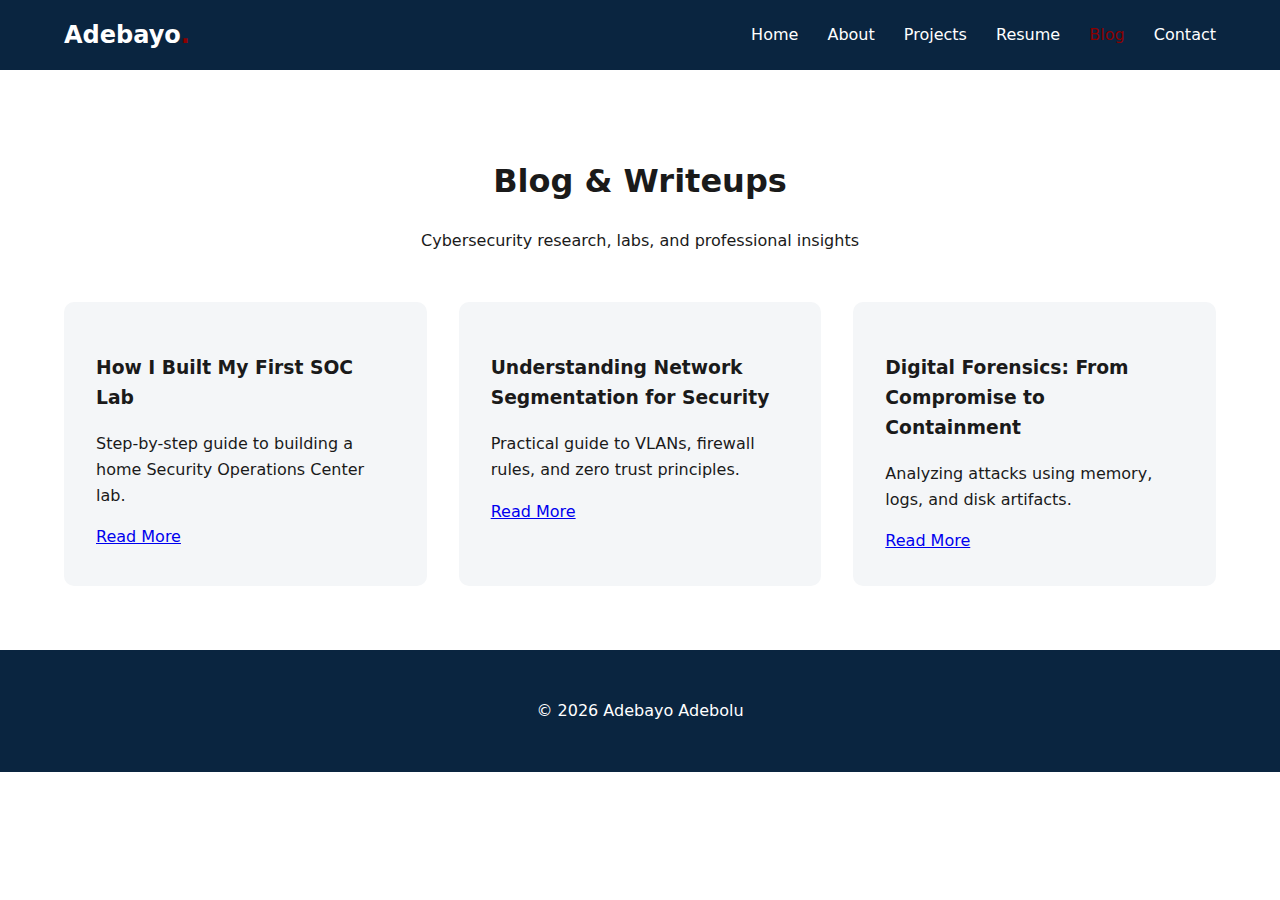
<file: blog.html>
<!DOCTYPE html>
<html lang="en">
<head>
  <meta charset="UTF-8">
  <title>Blog | Adebayo Adebolu</title>
  <link rel="stylesheet" href="assets/css/style.css">
  <link rel="stylesheet" href="assets/css/theme.css">
</head>
<body>
<header class="navbar">
  <div class="logo">Adebayo<span>.</span></div>
  <nav>
    <a href="index.html">Home</a>
    <a href="about.html">About</a>
    <a href="projects.html">Projects</a>
    <a href="resume.html">Resume</a>
    <a href="blog.html" class="active">Blog</a>
    <a href="contact.html">Contact</a>
  </nav>
</header>

<main class="page">
  <section class="page-header">
    <h1>Blog & Writeups</h1>
    <p>Cybersecurity research, labs, and professional insights</p>
  </section>

  <section class="blog-list">
    <article class="blog-card">
      <h3>How I Built My First SOC Lab</h3>
      <p>Step-by-step guide to building a home Security Operations Center lab.</p>
      <a href="#">Read More</a>
    </article>

    <article class="blog-card">
      <h3>Understanding Network Segmentation for Security</h3>
      <p>Practical guide to VLANs, firewall rules, and zero trust principles.</p>
      <a href="#">Read More</a>
    </article>

    <article class="blog-card">
      <h3>Digital Forensics: From Compromise to Containment</h3>
      <p>Analyzing attacks using memory, logs, and disk artifacts.</p>
      <a href="#">Read More</a>
    </article>
  </section>
</main>

<footer>
  <p>© 2026 Adebayo Adebolu</p>
</footer>
</body>
</html>
</file>
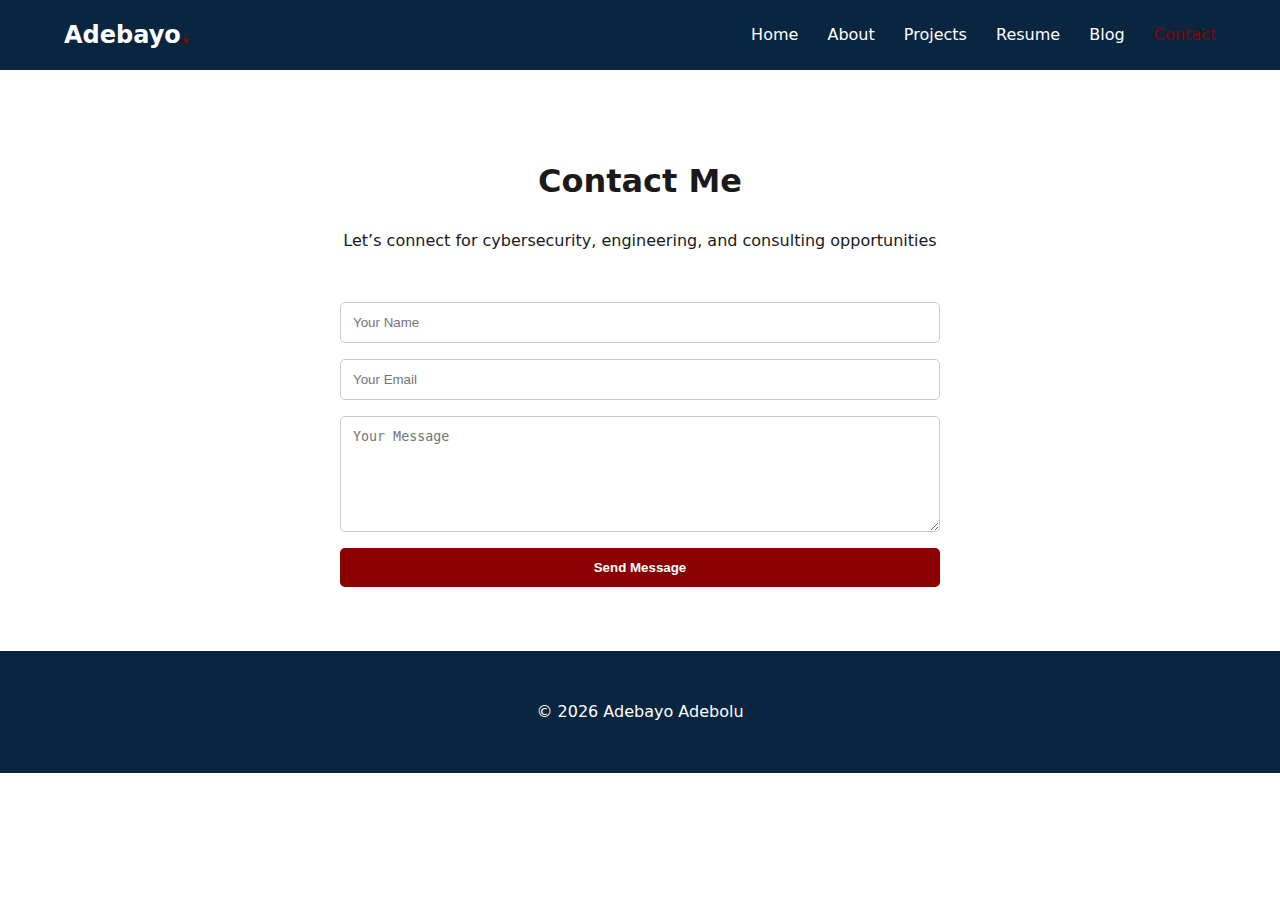
<file: contact.html>
<!DOCTYPE html>
<html lang="en">
<head>
  <meta charset="UTF-8">
  <title>Contact | Adebayo Adebolu</title>
  <link rel="stylesheet" href="assets/css/style.css">
  <link rel="stylesheet" href="assets/css/theme.css">
</head>
<body>
<header class="navbar">
  <div class="logo">Adebayo<span>.</span></div>
  <nav>
    <a href="index.html">Home</a>
    <a href="about.html">About</a>
    <a href="projects.html">Projects</a>
    <a href="resume.html">Resume</a>
    <a href="blog.html">Blog</a>
    <a href="contact.html" class="active">Contact</a>
  </nav>
</header>

<main class="page">
  <section class="page-header">
    <h1>Contact Me</h1>
    <p>Let’s connect for cybersecurity, engineering, and consulting opportunities</p>
  </section>

  <section class="contact-form">
    <form action="https://formspree.io/f/mayrjzqo" method="POST">
      <input type="text" name="name" placeholder="Your Name" required>
      <input type="email" name="email" placeholder="Your Email" required>
      <textarea name="message" placeholder="Your Message" rows="6" required></textarea>
      <button type="submit" class="btn">Send Message</button>
    </form>
  </section>
</main>

<footer>
  <p>© 2026 Adebayo Adebolu</p>
</footer>
</body>
</html>
</file>
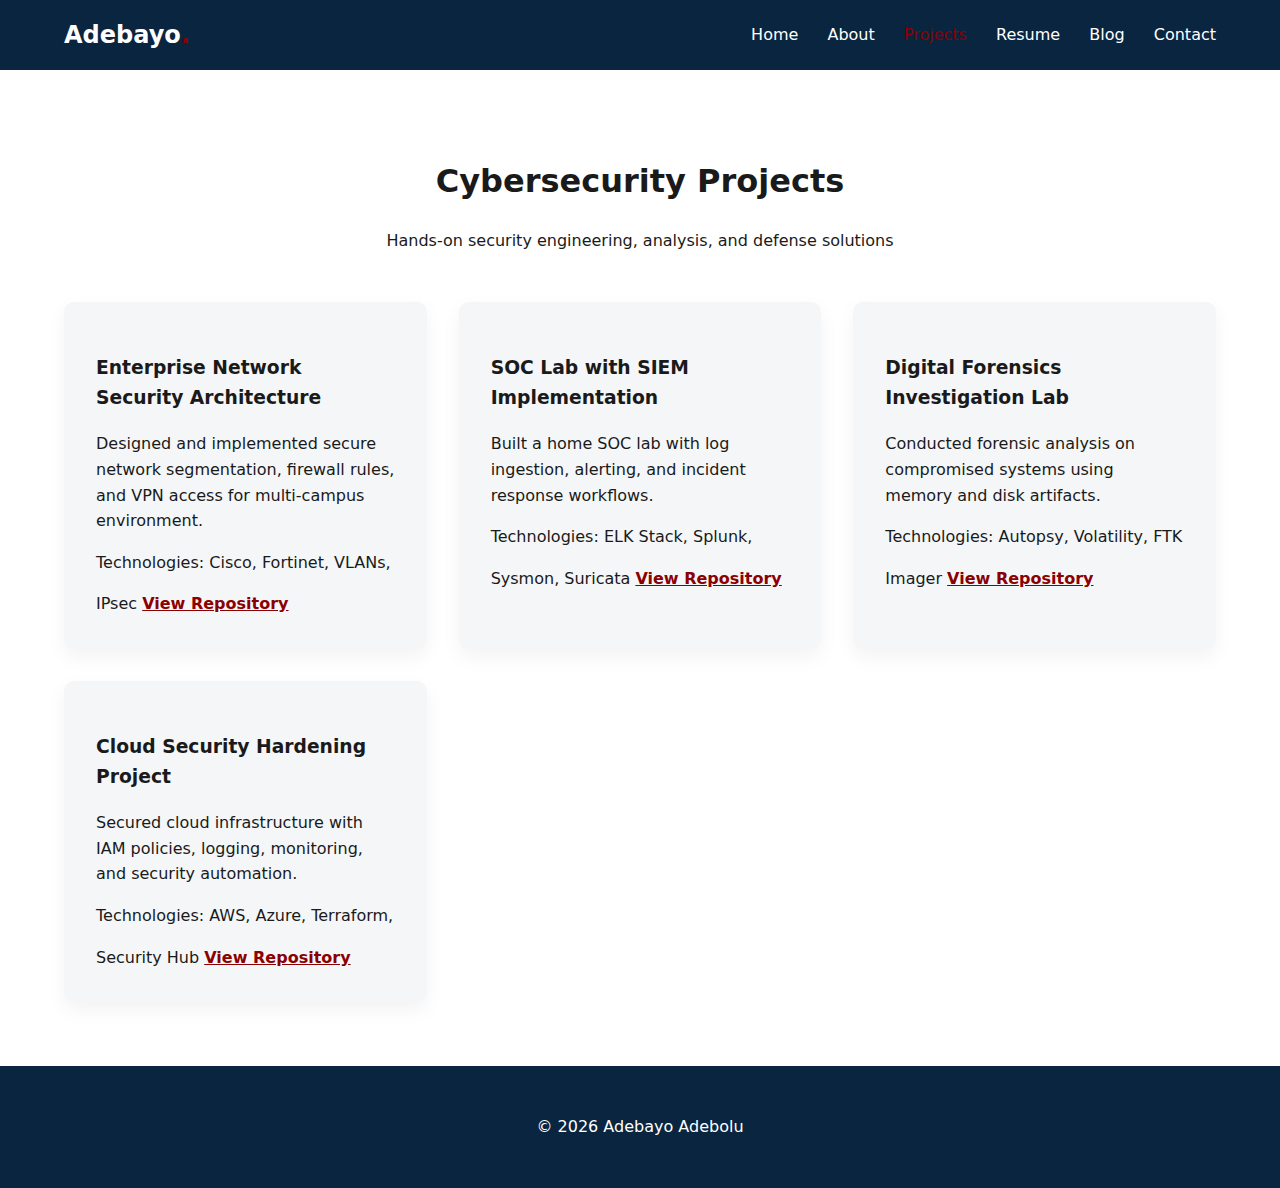
<file: projects.html>
<!DOCTYPE html>
<html lang="en">
<head>
  <meta charset="UTF-8">
  <title>Projects | Adebayo Adebolu</title>
  <link rel="stylesheet" href="assets/css/style.css">
  <link rel="stylesheet" href="assets/css/theme.css">
</head>
<body>
<header class="navbar">
  <div class="logo">Adebayo<span>.</span></div>
  <nav>
    <a href="index.html">Home</a>
    <a href="about.html">About</a>
    <a href="projects.html" class="active">Projects</a>
    <a href="resume.html">Resume</a>
    <a href="blog.html">Blog</a>
    <a href="contact.html">Contact</a>
  </nav>
</header>

<main class="page">
  <section class="page-header">
    <h1>Cybersecurity Projects</h1>
    <p>Hands-on security engineering, analysis, and defense solutions</p>
  </section>

  <section class="projects-grid">
    <div class="project-card">
      <h3>Enterprise Network Security Architecture</h3>
      <p>Designed and implemented secure network segmentation, firewall rules, and VPN access for multi-campus environment.</p>
      <span>Technologies: Cisco, Fortinet, VLANs, IPsec</span>
      <a href="https://github.com/imhardeyboi" target="_blank">View Repository</a>
    </div>

    <div class="project-card">
      <h3>SOC Lab with SIEM Implementation</h3>
      <p>Built a home SOC lab with log ingestion, alerting, and incident response workflows.</p>
      <span>Technologies: ELK Stack, Splunk, Sysmon, Suricata</span>
      <a href="https://github.com/imhardeyboi" target="_blank">View Repository</a>
    </div>

    <div class="project-card">
      <h3>Digital Forensics Investigation Lab</h3>
      <p>Conducted forensic analysis on compromised systems using memory and disk artifacts.</p>
      <span>Technologies: Autopsy, Volatility, FTK Imager</span>
      <a href="https://github.com/imhardeyboi" target="_blank">View Repository</a>
    </div>

    <div class="project-card">
      <h3>Cloud Security Hardening Project</h3>
      <p>Secured cloud infrastructure with IAM policies, logging, monitoring, and security automation.</p>
      <span>Technologies: AWS, Azure, Terraform, Security Hub</span>
      <a href="https://github.com/imhardeyboi" target="_blank">View Repository</a>
    </div>
  </section>
</main>

<footer>
  <p>© 2026 Adebayo Adebolu</p>
</footer>
</body>
</html>
</file>
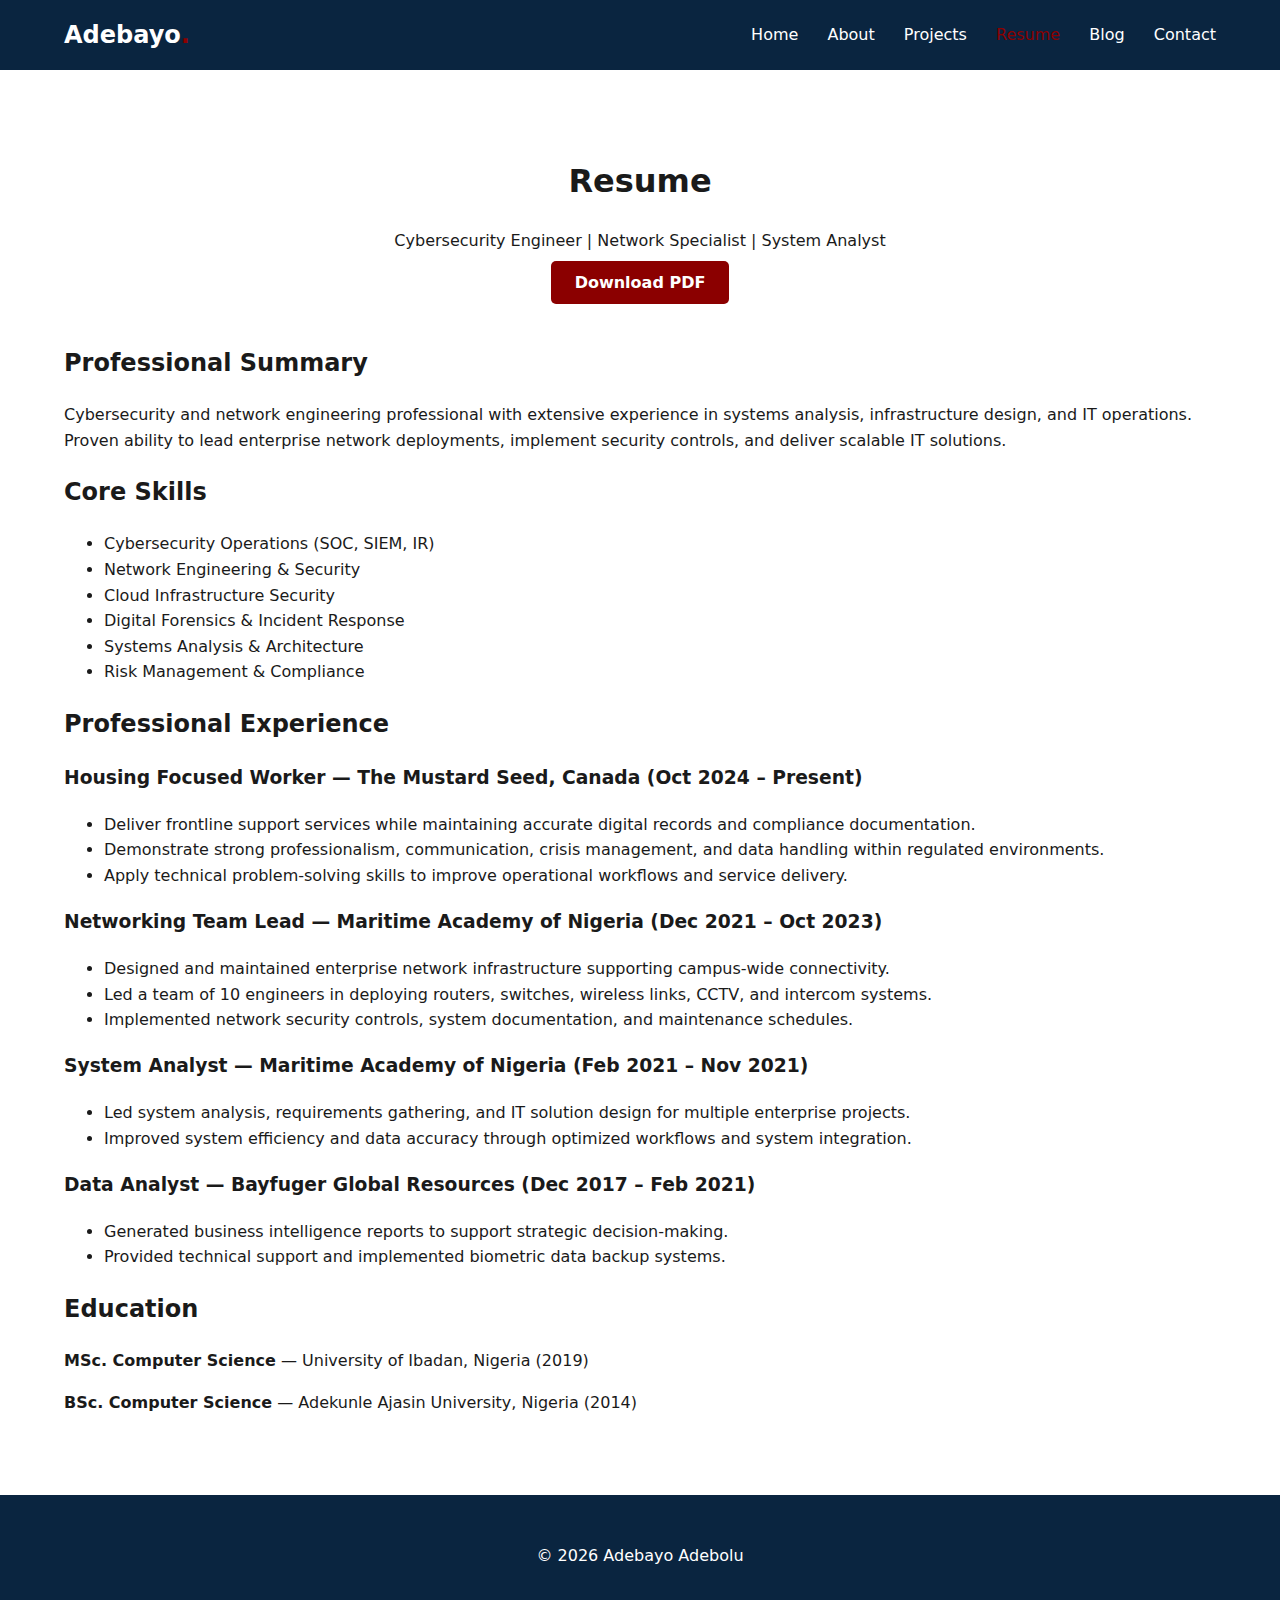
<file: resume.html>
<!DOCTYPE html>
<html lang="en">
<head>
  <meta charset="UTF-8">
  <title>Resume | Adebayo Adebolu</title>
  <link rel="stylesheet" href="assets/css/style.css">
  <link rel="stylesheet" href="assets/css/theme.css">
</head>
<body>
<header class="navbar">
  <div class="logo">Adebayo<span>.</span></div>
  <nav>
    <a href="index.html">Home</a>
    <a href="about.html">About</a>
    <a href="projects.html">Projects</a>
    <a href="resume.html" class="active">Resume</a>
    <a href="blog.html">Blog</a>
    <a href="contact.html">Contact</a>
  </nav>
</header>

<main class="page">
  <section class="page-header">
    <h1>Resume</h1>
    <p>Cybersecurity Engineer | Network Specialist | System Analyst</p>
    <a href="assets/docs/Adebayo_Adebolu_Resume.pdf" class="btn" download>Download PDF</a>
  </section>

  <section class="content">
    <h2>Professional Summary</h2>
    <p>
      Cybersecurity and network engineering professional with extensive experience in systems
      analysis, infrastructure design, and IT operations. Proven ability to lead enterprise
      network deployments, implement security controls, and deliver scalable IT solutions.
    </p>

    <h2>Core Skills</h2>
    <ul>
      <li>Cybersecurity Operations (SOC, SIEM, IR)</li>
      <li>Network Engineering & Security</li>
      <li>Cloud Infrastructure Security</li>
      <li>Digital Forensics & Incident Response</li>
      <li>Systems Analysis & Architecture</li>
      <li>Risk Management & Compliance</li>
    </ul>

    <h2>Professional Experience</h2>
    <h3>Housing Focused Worker — The Mustard Seed, Canada (Oct 2024 – Present)</h3>
    <ul>
      <li>Deliver frontline support services while maintaining accurate digital records and compliance documentation.</li>
      <li>Demonstrate strong professionalism, communication, crisis management, and data handling within regulated environments.</li>
      <li>Apply technical problem-solving skills to improve operational workflows and service delivery.</li>
    </ul>

    <h3>Networking Team Lead — Maritime Academy of Nigeria (Dec 2021 – Oct 2023)</h3>
    <ul>
      <li>Designed and maintained enterprise network infrastructure supporting campus-wide connectivity.</li>
      <li>Led a team of 10 engineers in deploying routers, switches, wireless links, CCTV, and intercom systems.</li>
      <li>Implemented network security controls, system documentation, and maintenance schedules.</li>
    </ul>

    <h3>System Analyst — Maritime Academy of Nigeria (Feb 2021 – Nov 2021)</h3>
    <ul>
      <li>Led system analysis, requirements gathering, and IT solution design for multiple enterprise projects.</li>
      <li>Improved system efficiency and data accuracy through optimized workflows and system integration.</li>
    </ul>

    <h3>Data Analyst — Bayfuger Global Resources (Dec 2017 – Feb 2021)</h3>
    <ul>
      <li>Generated business intelligence reports to support strategic decision-making.</li>
      <li>Provided technical support and implemented biometric data backup systems.</li>
    </ul>

    <h2>Education</h2>
    <p><strong>MSc. Computer Science</strong> — University of Ibadan, Nigeria (2019)</p>
    <p><strong>BSc. Computer Science</strong> — Adekunle Ajasin University, Nigeria (2014)</p>
  </section>
</main>

<footer>
  <p>© 2026 Adebayo Adebolu</p>
</footer>
</body>
</html>
</file>
<file: assets/css/style.css>
:root {
  --primary: #0a2540;
  --secondary: #8b0000;
  --bg: #ffffff;
  --text: #1a1a1a;
  --card: #f4f6f8;
}

body {
  margin: 0;
  font-family: 'Inter', system-ui, sans-serif;
  background: var(--bg);
  color: var(--text);
  line-height: 1.6;
}

.navbar {
  display: flex;
  justify-content: space-between;
  align-items: center;
  padding: 1rem 4rem;
  background: var(--primary);
  color: white;
}

.navbar .logo {
  font-size: 1.5rem;
  font-weight: 700;
}

.navbar .logo span {
  color: var(--secondary);
}

.navbar nav a {
  color: white;
  margin-left: 1.5rem;
  text-decoration: none;
  font-weight: 500;
}

.navbar nav a.active,
.navbar nav a:hover {
  color: var(--secondary);
}

.hero {
  position: relative;
  height: 90vh;
  background: linear-gradient(135deg, #0a2540, #020c1b);
  color: white;
  display: flex;
  align-items: center;
  justify-content: center;
  text-align: center;
  overflow: hidden;
}

.hero-content {
  z-index: 2;
  max-width: 800px;
}

.hero h1 span {
  color: var(--secondary);
}

.hero-buttons .btn {
  margin: 0.5rem;
}

#particles-js {
  position: absolute;
  width: 100%;
  height: 100%;
  z-index: 1;
}

.btn {
  background: var(--secondary);
  color: white;
  padding: 0.75rem 1.5rem;
  border-radius: 5px;
  text-decoration: none;
  font-weight: 600;
  border: none;
  cursor: pointer;
}

.btn.outline {
  background: transparent;
  border: 2px solid white;
}

.highlights {
  padding: 4rem;
  background: var(--card);
  text-align: center;
}

.highlights .cards {
  display: grid;
  grid-template-columns: repeat(auto-fit, minmax(220px, 1fr));
  gap: 2rem;
  margin-top: 2rem;
}

.card {
  background: white;
  padding: 2rem;
  border-radius: 10px;
  box-shadow: 0 10px 25px rgba(0,0,0,0.05);
}

.page {
  padding: 4rem;
}

.page-header {
  text-align: center;
  margin-bottom: 3rem;
}

.projects-grid {
  display: grid;
  grid-template-columns: repeat(auto-fit, minmax(280px, 1fr));
  gap: 2rem;
}

.project-card {
  background: var(--card);
  padding: 2rem;
  border-radius: 10px;
  box-shadow: 0 8px 20px rgba(0,0,0,0.05);
}

.project-card a {
  display: inline-block;
  margin-top: 1rem;
  color: var(--secondary);
  font-weight: 600;
}

.blog-list {
  display: grid;
  grid-template-columns: repeat(auto-fit, minmax(280px, 1fr));
  gap: 2rem;
}

.blog-card {
  background: var(--card);
  padding: 2rem;
  border-radius: 10px;
}

.contact-form form {
  max-width: 600px;
  margin: auto;
  display: flex;
  flex-direction: column;
}

.contact-form input,
.contact-form textarea {
  padding: 0.75rem;
  margin-bottom: 1rem;
  border-radius: 5px;
  border: 1px solid #ccc;
}

footer {
  text-align: center;
  padding: 2rem;
  background: var(--primary);
  color: white;
}

footer .socials a {
  margin: 0 0.5rem;
  color: white;
}
</file>
<file: assets/css/theme.css>
body.dark {
  --bg: #0a0a0a;
  --text: #f0f0f0;
  --card: #121212;
  --primary: #020c1b;
}
</file>
